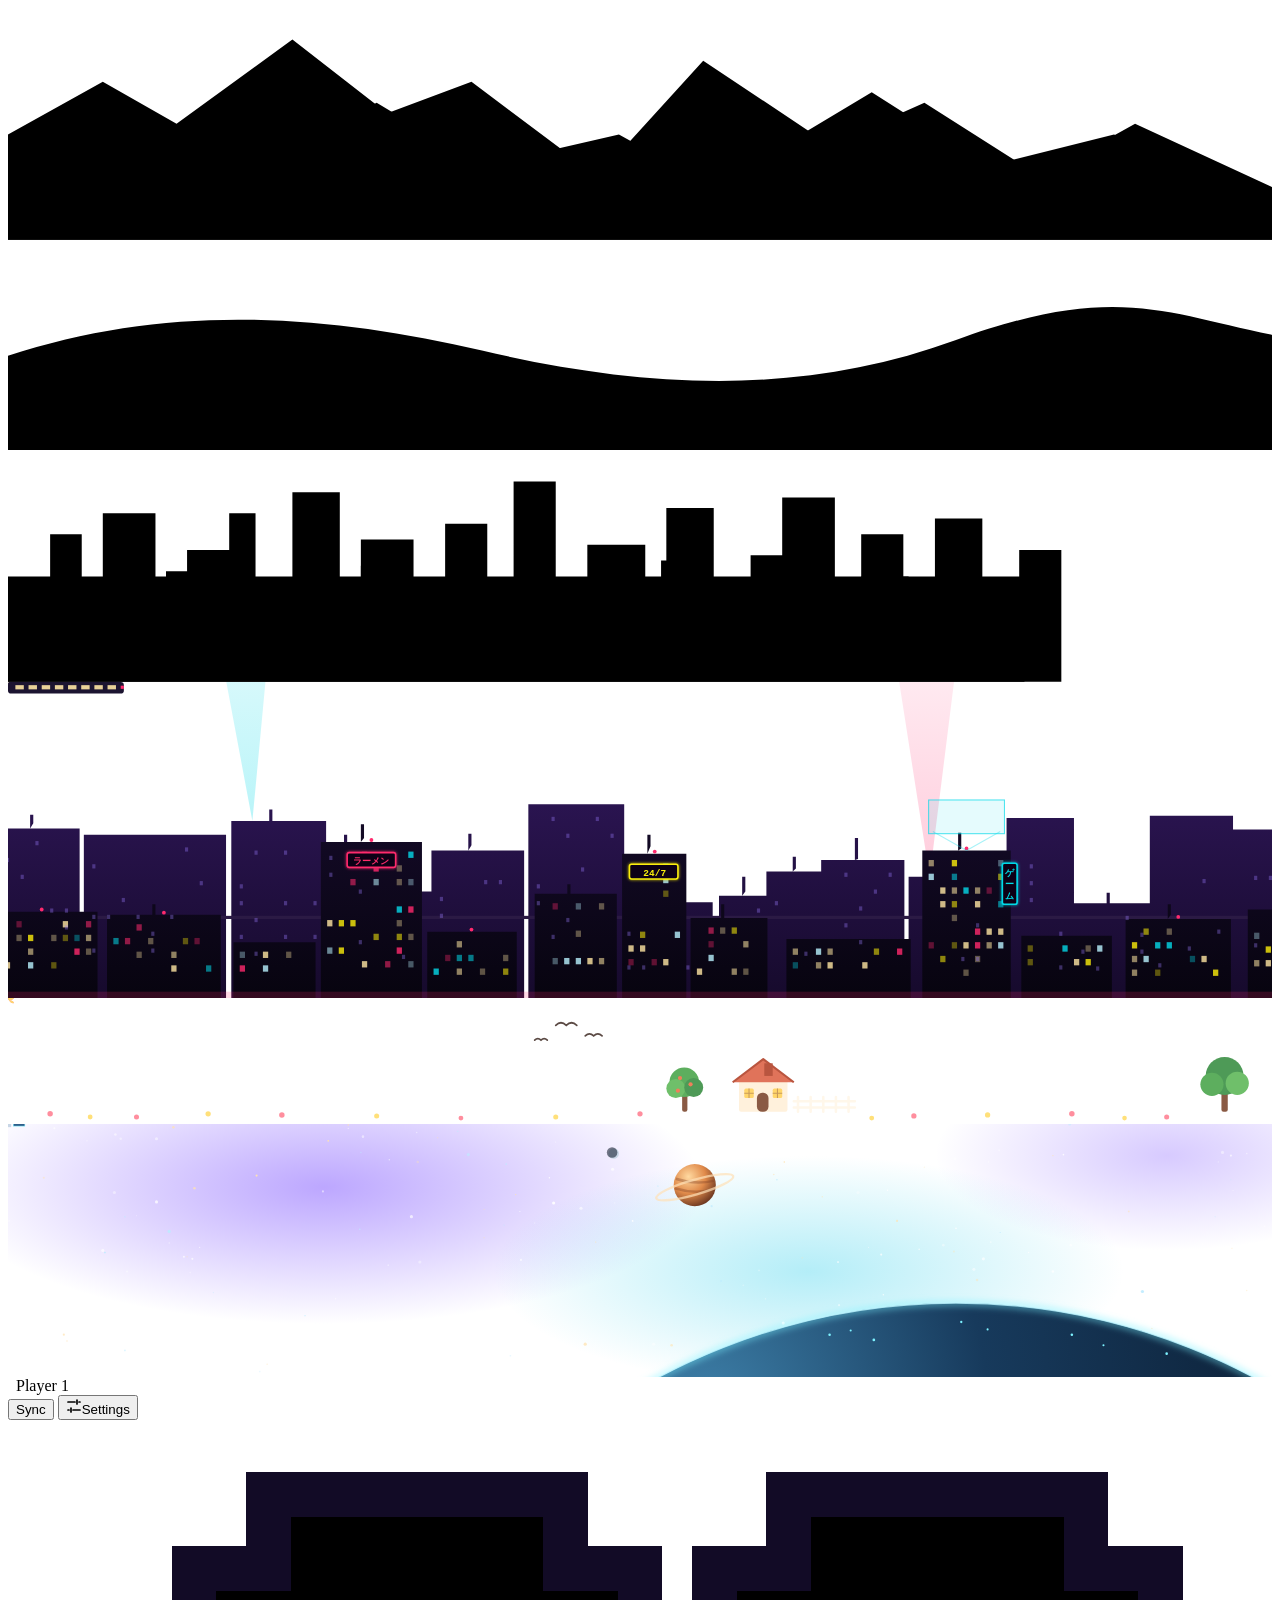
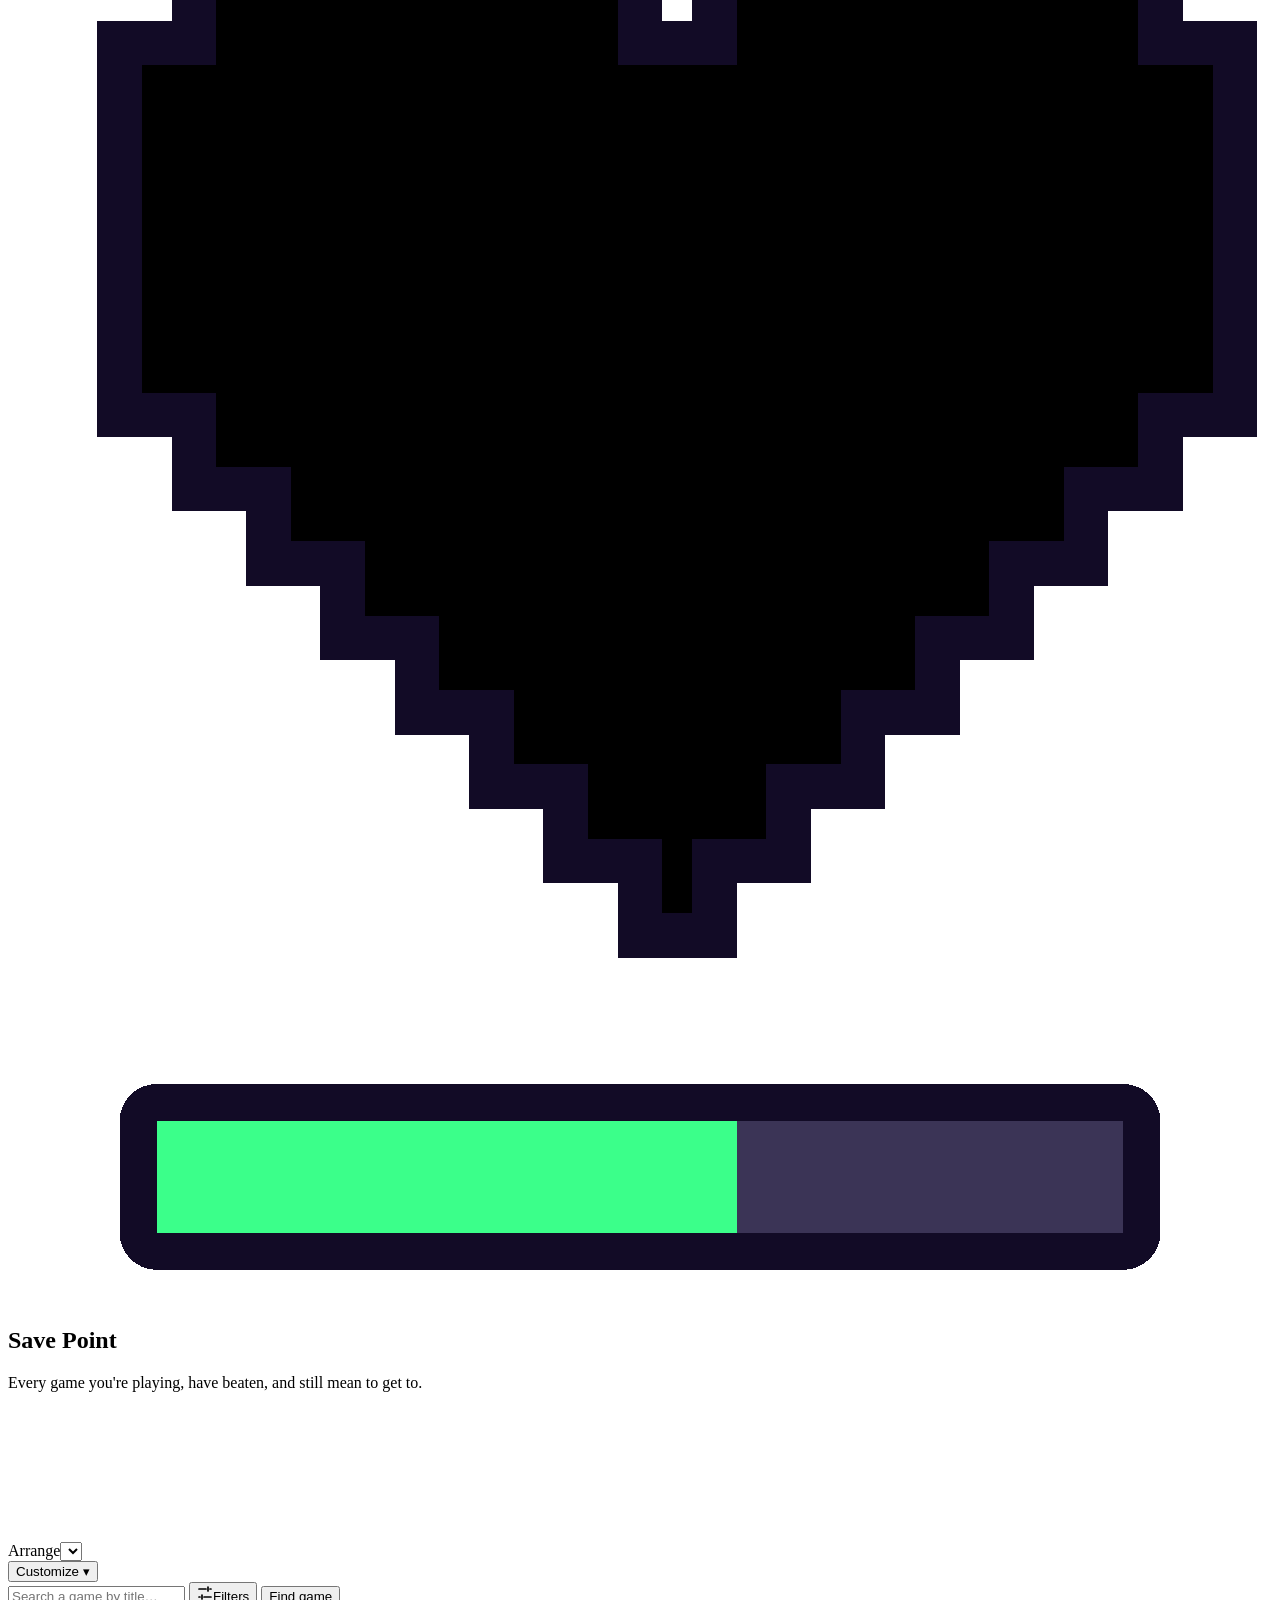
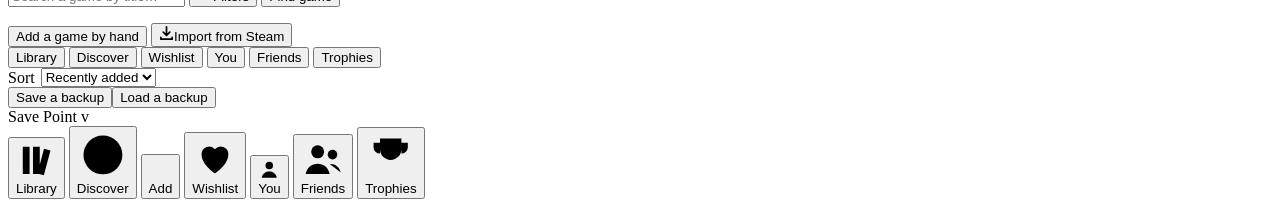
<file: src/page/body.html>
</style>
</head>
<body>
<div class="wrap">
  <section class="hero" aria-label="Player">
    <div class="sky" aria-hidden="true"><div class="floor"><div class="grid"></div></div><i class="horizon"></i>
      <div class="aurora"><i></i><i></i><i></i></div>
      <svg class="peaks" viewBox="0 0 1200 220" preserveAspectRatio="none"><path class="far" d="M0 220V120l90-50 70 40 110-80 90 70 80-30 120 90 100-110 120 80 90-40 110 70 90-50 130 60V220z"/><path class="near" d="M0 220V170l120-40 90 30 140-70 100 60 130-30 90 50 150-90 110 70 120-30 150 60V220z"/></svg>
      <div class="mist"><i></i><i></i></div>
      <div class="sun"></div>
      <div class="clouds"><i></i><i></i><i></i></div>
      <svg class="hills" viewBox="0 0 1200 200" preserveAspectRatio="none"><path class="h1" d="M0 200V110C150 60 300 70 450 105S750 150 900 95 1100 70 1200 90V200z"/><path class="h2" d="M0 200V150C200 110 350 120 520 150S850 185 1000 140 1150 125 1200 135V200z"/></svg>
      <svg class="city" viewBox="0 0 1200 220" preserveAspectRatio="none"><path class="c1" d="M0 220V120h40V80h30v40h20V60h50v60h30V95h40v-35h25v60h35V40h45v80h20V85h50v35h30V70h40v50h25V30h40v90h30V90h55v30h20V55h45v65h35V100h30V45h50v75h25V80h40v40h30V65h45v55h35V95h40v125z"/><path class="c2" d="M0 220V160h60v-30h40v30h50v-45h45v45h40v-25h55v25h45v-50h40v50h60v-35h50v35h45v-20h50v20h40v-55h45v55h55v-30h40v30h50v-40h45v40h60v-25h50v85z"/></svg>
      <div class="cityglow"></div>
      <svg class="cyberlife" viewBox="0 0 1200 300" preserveAspectRatio="xMidYMax slice" aria-hidden="true" font-family="monospace">
        <defs><linearGradient id="cyBeam" x1="0" y1="1" x2="0" y2="0"><stop offset="0" stop-color="#05D9E8" stop-opacity=".28"/><stop offset="1" stop-color="#05D9E8" stop-opacity="0"/></linearGradient>
          <linearGradient id="cyBeam2" x1="0" y1="1" x2="0" y2="0"><stop offset="0" stop-color="#FF2A6D" stop-opacity=".24"/><stop offset="1" stop-color="#FF2A6D" stop-opacity="0"/></linearGradient>
          <linearGradient id="cyFar" x1="0" y1="0" x2="0" y2="1"><stop offset="0" stop-color="#2A1450"/><stop offset="1" stop-color="#160A2C"/></linearGradient>
          <linearGradient id="cyNear" x1="0" y1="0" x2="0" y2="1"><stop offset="0" stop-color="#130A26"/><stop offset="1" stop-color="#07040F"/></linearGradient>
          <filter id="cyGlow" x="-50%" y="-50%" width="200%" height="200%"><feGaussianBlur stdDeviation="1.6" result="b"/><feMerge><feMergeNode in="b"/><feMergeNode in="SourceGraphic"/></feMerge></filter>
          <clipPath id="cyHc"><rect x="876" y="114" width="68" height="28"/></clipPath></defs>
        <g class="cybeams"><path class="cyb1" d="M232 132 l-60 -320 h90z" fill="url(#cyBeam)"/><path class="cyb2" d="M875 185 l-50 -320 h90z" fill="url(#cyBeam2)"/></g>
        <g class="cycars"><g class="cycar c1"><rect width="14" height="3" rx="1.5" fill="#2A1F48"/><circle cx="14" cy="1.5" r="1.8" fill="#FFF7C2"/><circle cx="0" cy="1.5" r="1.3" fill="#FF2A6D"/></g><g class="cycar c2"><rect width="10" height="2.5" rx="1.2" fill="#2A1F48"/><circle cx="0" cy="1.2" r="1.4" fill="#FFF7C2"/><circle cx="10" cy="1.2" r="1" fill="#FF2A6D"/></g><g class="cycar c3"><rect width="12" height="3" rx="1.5" fill="#2A1F48"/><circle cx="12" cy="1.5" r="1.5" fill="#05D9E8"/></g></g>
        <path d="M-10 300V139h78V300zM21 139v-13h3v8zM72 300V145h78V300zM146 300V145h61V300zM212 300V132h90V300zM248 132v-11h3v19zM297 300V153h56V300zM319 153v-8h3v15zM352 300V199h59V300zM402 300V160h88V300zM437 160v-16h3v11zM494 300V116h91V300zM580 300V209h89V300zM616 209v-19h3v20zM675 300V203h54V300zM697 203v-18h3v14zM720 300V180h62V300zM745 180v-14h3v11zM772 300V169h79V300zM804 169v-21h3v20zM855 300V185h87V300zM948 300V129h64V300zM1011 300V210h81V300zM1043 210v-10h3v14zM1084 300V127h79V300zM1161 300V140h76V300z" fill="url(#cyFar)"/>
        <g class="cytrain"><rect x="0" y="222" width="1200" height="3" fill="#2B1A44"/><g class="cytr"><rect width="110" height="11" rx="3" fill="#1C1430"/><rect x="7.0" y="3" width="8" height="4" fill="#FFE7A3" opacity=".9"/><rect x="19.5" y="3" width="8" height="4" fill="#FFE7A3" opacity=".9"/><rect x="32.0" y="3" width="8" height="4" fill="#FFE7A3" opacity=".9"/><rect x="44.5" y="3" width="8" height="4" fill="#FFE7A3" opacity=".9"/><rect x="57.0" y="3" width="8" height="4" fill="#FFE7A3" opacity=".9"/><rect x="69.5" y="3" width="8" height="4" fill="#FFE7A3" opacity=".9"/><rect x="82.0" y="3" width="8" height="4" fill="#FFE7A3" opacity=".9"/><rect x="94.5" y="3" width="8" height="4" fill="#FFE7A3" opacity=".9"/><rect x="107" y="3.5" width="3" height="3" fill="#FF2A6D"/></g></g>
        <path d="M-20 300V218h105V300zM94 300V221h108V300zM137 221v-10h3v11zM214 300V247h78V300zM297 300V152h96V300zM335 152v-17h3v13zM398 300V237h85V300zM500 300V201h78V300zM531 201v-9h3v9zM583 300V163h61V300zM607 163v-18h3v11zM648 300V224h73V300zM677 224v-13h3v13zM739 300V244h118V300zM868 300V160h84V300zM902 160v-17h3v15zM962 300V241h86V300zM1061 300V225h100V300zM1101 225v-14h3v10zM1177 300V216h103V300z" fill="url(#cyNear)"/>
        <g class="cywin"><rect x="-14" y="227" width="5" height="6" fill="#FFE7A3" opacity="0.35"/><rect x="8" y="227" width="5" height="6" fill="#FF2A6D" opacity="0.35"/><rect x="52" y="227" width="5" height="6" fill="#FFE7A3" opacity="0.8" class="cw f1"/><rect x="74" y="227" width="5" height="6" fill="#FF2A6D" opacity="0.55"/><rect x="8" y="240" width="5" height="6" fill="#FFE7A3" opacity="0.35"/><rect x="19" y="240" width="5" height="6" fill="#FCEE0A" opacity="0.8"/><rect x="41" y="240" width="5" height="6" fill="#FFE7A3" opacity="0.35"/><rect x="52" y="240" width="5" height="6" fill="#FCEE0A" opacity="0.35" class="cw f1"/><rect x="63" y="240" width="5" height="6" fill="#05D9E8" opacity="0.35"/><rect x="74" y="240" width="5" height="6" fill="#FFE7A3" opacity="0.55"/><rect x="19" y="253" width="5" height="6" fill="#FFE7A3" opacity="0.55"/><rect x="63" y="253" width="5" height="6" fill="#FF2A6D" opacity="0.8" class="cw f1"/><rect x="74" y="253" width="5" height="6" fill="#FFE7A3" opacity="0.35"/><rect x="-3" y="266" width="5" height="6" fill="#FFE7A3" opacity="0.8"/><rect x="19" y="266" width="5" height="6" fill="#B9F3FF" opacity="0.8"/><rect x="41" y="266" width="5" height="6" fill="#FCEE0A" opacity="0.35"/><rect x="122" y="230" width="5" height="6" fill="#FF2A6D" opacity="0.55" class="cw f3"/><rect x="100" y="243" width="5" height="6" fill="#05D9E8" opacity="0.55" class="cw f1"/><rect x="111" y="243" width="5" height="6" fill="#FF2A6D" opacity="0.55" class="cw f4"/><rect x="133" y="243" width="5" height="6" fill="#FFE7A3" opacity="0.35"/><rect x="166" y="243" width="5" height="6" fill="#FCEE0A" opacity="0.35"/><rect x="177" y="243" width="5" height="6" fill="#FF2A6D" opacity="0.35" class="cw f4"/><rect x="122" y="256" width="5" height="6" fill="#FFE7A3" opacity="0.35" class="cw f3"/><rect x="155" y="256" width="5" height="6" fill="#FFE7A3" opacity="0.55" class="cw f4"/><rect x="155" y="269" width="5" height="6" fill="#FFE7A3" opacity="0.8" class="cw f1"/><rect x="188" y="269" width="5" height="6" fill="#05D9E8" opacity="0.55" class="cw f2"/><rect x="220" y="256" width="5" height="6" fill="#B9F3FF" opacity="0.35" class="cw f2"/><rect x="242" y="256" width="5" height="6" fill="#FFE7A3" opacity="0.8"/><rect x="264" y="256" width="5" height="6" fill="#FFE7A3" opacity="0.35"/><rect x="220" y="269" width="5" height="6" fill="#FF2A6D" opacity="0.8" class="cw f4"/><rect x="242" y="269" width="5" height="6" fill="#B9F3FF" opacity="0.8"/><rect x="336" y="161" width="5" height="6" fill="#FF2A6D" opacity="0.55"/><rect x="380" y="161" width="5" height="6" fill="#05D9E8" opacity="0.8"/><rect x="347" y="174" width="5" height="6" fill="#FF2A6D" opacity="0.8"/><rect x="369" y="174" width="5" height="6" fill="#FFE7A3" opacity="0.35"/><rect x="325" y="187" width="5" height="6" fill="#FF2A6D" opacity="0.55"/><rect x="347" y="187" width="5" height="6" fill="#B9F3FF" opacity="0.55"/><rect x="369" y="187" width="5" height="6" fill="#FFE7A3" opacity="0.35"/><rect x="380" y="187" width="5" height="6" fill="#B9F3FF" opacity="0.35"/><rect x="369" y="213" width="5" height="6" fill="#05D9E8" opacity="0.8"/><rect x="380" y="213" width="5" height="6" fill="#FF2A6D" opacity="0.8"/><rect x="303" y="226" width="5" height="6" fill="#FFE7A3" opacity="0.8"/><rect x="314" y="226" width="5" height="6" fill="#FCEE0A" opacity="0.8" class="cw f1"/><rect x="325" y="226" width="5" height="6" fill="#FCEE0A" opacity="0.8" class="cw f1"/><rect x="369" y="226" width="5" height="6" fill="#FFE7A3" opacity="0.35"/><rect x="347" y="239" width="5" height="6" fill="#FCEE0A" opacity="0.55" class="cw f4"/><rect x="369" y="239" width="5" height="6" fill="#FCEE0A" opacity="0.55"/><rect x="380" y="239" width="5" height="6" fill="#FFE7A3" opacity="0.35" class="cw f2"/><rect x="303" y="252" width="5" height="6" fill="#B9F3FF" opacity="0.55"/><rect x="314" y="252" width="5" height="6" fill="#FCEE0A" opacity="0.8" class="cw f1"/><rect x="369" y="252" width="5" height="6" fill="#FF2A6D" opacity="0.8"/><rect x="336" y="265" width="5" height="6" fill="#FFE7A3" opacity="0.8"/><rect x="358" y="265" width="5" height="6" fill="#FF2A6D" opacity="0.55"/><rect x="380" y="265" width="5" height="6" fill="#B9F3FF" opacity="0.35"/><rect x="426" y="246" width="5" height="6" fill="#FFE7A3" opacity="0.55" class="cw f1"/><rect x="415" y="259" width="5" height="6" fill="#FF2A6D" opacity="0.35"/><rect x="426" y="259" width="5" height="6" fill="#05D9E8" opacity="0.55"/><rect x="437" y="259" width="5" height="6" fill="#05D9E8" opacity="0.55"/><rect x="470" y="259" width="5" height="6" fill="#FFE7A3" opacity="0.35"/><rect x="404" y="272" width="5" height="6" fill="#05D9E8" opacity="0.8"/><rect x="426" y="272" width="5" height="6" fill="#FFE7A3" opacity="0.55" class="cw f2"/><rect x="448" y="272" width="5" height="6" fill="#FFE7A3" opacity="0.35" class="cw f4"/><rect x="470" y="272" width="5" height="6" fill="#FCEE0A" opacity="0.55"/><rect x="517" y="210" width="5" height="6" fill="#FF2A6D" opacity="0.35" class="cw f2"/><rect x="539" y="210" width="5" height="6" fill="#B9F3FF" opacity="0.35"/><rect x="561" y="210" width="5" height="6" fill="#FFE7A3" opacity="0.35"/><rect x="539" y="236" width="5" height="6" fill="#FFE7A3" opacity="0.35"/><rect x="517" y="262" width="5" height="6" fill="#B9F3FF" opacity="0.35"/><rect x="528" y="262" width="5" height="6" fill="#B9F3FF" opacity="0.8"/><rect x="539" y="262" width="5" height="6" fill="#B9F3FF" opacity="0.8"/><rect x="550" y="262" width="5" height="6" fill="#FFE7A3" opacity="0.8"/><rect x="561" y="262" width="5" height="6" fill="#FFE7A3" opacity="0.55"/><rect x="622" y="172" width="5" height="6" fill="#05D9E8" opacity="0.55" class="cw f2"/><rect x="622" y="185" width="5" height="6" fill="#B9F3FF" opacity="0.8" class="cw f3"/><rect x="622" y="198" width="5" height="6" fill="#FCEE0A" opacity="0.35"/><rect x="600" y="237" width="5" height="6" fill="#FCEE0A" opacity="0.55"/><rect x="633" y="237" width="5" height="6" fill="#B9F3FF" opacity="0.8"/><rect x="589" y="250" width="5" height="6" fill="#FFE7A3" opacity="0.8"/><rect x="600" y="250" width="5" height="6" fill="#FFE7A3" opacity="0.8"/><rect x="589" y="263" width="5" height="6" fill="#FF2A6D" opacity="0.35"/><rect x="611" y="263" width="5" height="6" fill="#FF2A6D" opacity="0.35"/><rect x="622" y="263" width="5" height="6" fill="#FFE7A3" opacity="0.8"/><rect x="665" y="233" width="5" height="6" fill="#FF2A6D" opacity="0.55" class="cw f4"/><rect x="676" y="233" width="5" height="6" fill="#FFE7A3" opacity="0.35"/><rect x="687" y="233" width="5" height="6" fill="#FCEE0A" opacity="0.55" class="cw f4"/><rect x="665" y="246" width="5" height="6" fill="#FF2A6D" opacity="0.35"/><rect x="698" y="246" width="5" height="6" fill="#FFE7A3" opacity="0.55"/><rect x="665" y="259" width="5" height="6" fill="#B9F3FF" opacity="0.8"/><rect x="654" y="272" width="5" height="6" fill="#FFE7A3" opacity="0.8"/><rect x="687" y="272" width="5" height="6" fill="#FFE7A3" opacity="0.55" class="cw f3"/><rect x="698" y="272" width="5" height="6" fill="#FFE7A3" opacity="0.35" class="cw f3"/><rect x="745" y="253" width="5" height="6" fill="#FFE7A3" opacity="0.55"/><rect x="767" y="253" width="5" height="6" fill="#B9F3FF" opacity="0.8"/><rect x="778" y="253" width="5" height="6" fill="#FFE7A3" opacity="0.55"/><rect x="822" y="253" width="5" height="6" fill="#FCEE0A" opacity="0.55"/><rect x="844" y="253" width="5" height="6" fill="#FF2A6D" opacity="0.8"/><rect x="745" y="266" width="5" height="6" fill="#05D9E8" opacity="0.35"/><rect x="767" y="266" width="5" height="6" fill="#FFE7A3" opacity="0.55"/><rect x="778" y="266" width="5" height="6" fill="#FFE7A3" opacity="0.8"/><rect x="811" y="266" width="5" height="6" fill="#FFE7A3" opacity="0.8" class="cw f2"/><rect x="874" y="169" width="5" height="6" fill="#FFE7A3" opacity="0.55" class="cw f3"/><rect x="896" y="169" width="5" height="6" fill="#FCEE0A" opacity="0.8"/><rect x="940" y="169" width="5" height="6" fill="#B9F3FF" opacity="0.35" class="cw f2"/><rect x="874" y="182" width="5" height="6" fill="#B9F3FF" opacity="0.8" class="cw f4"/><rect x="896" y="182" width="5" height="6" fill="#05D9E8" opacity="0.55"/><rect x="940" y="182" width="5" height="6" fill="#FCEE0A" opacity="0.55"/><rect x="885" y="195" width="5" height="6" fill="#FFE7A3" opacity="0.8"/><rect x="896" y="195" width="5" height="6" fill="#FFE7A3" opacity="0.55"/><rect x="907" y="195" width="5" height="6" fill="#05D9E8" opacity="0.8"/><rect x="918" y="195" width="5" height="6" fill="#FFE7A3" opacity="0.55" class="cw f1"/><rect x="929" y="195" width="5" height="6" fill="#FF2A6D" opacity="0.35"/><rect x="885" y="208" width="5" height="6" fill="#FFE7A3" opacity="0.8"/><rect x="896" y="208" width="5" height="6" fill="#FCEE0A" opacity="0.55"/><rect x="918" y="208" width="5" height="6" fill="#FFE7A3" opacity="0.8"/><rect x="940" y="208" width="5" height="6" fill="#05D9E8" opacity="0.55"/><rect x="896" y="221" width="5" height="6" fill="#FFE7A3" opacity="0.35"/><rect x="918" y="234" width="5" height="6" fill="#FF2A6D" opacity="0.8" class="cw f4"/><rect x="929" y="234" width="5" height="6" fill="#FFE7A3" opacity="0.8"/><rect x="940" y="234" width="5" height="6" fill="#FFE7A3" opacity="0.8"/><rect x="874" y="247" width="5" height="6" fill="#FF2A6D" opacity="0.35" class="cw f2"/><rect x="896" y="247" width="5" height="6" fill="#FCEE0A" opacity="0.35"/><rect x="907" y="247" width="5" height="6" fill="#FFE7A3" opacity="0.8" class="cw f2"/><rect x="918" y="247" width="5" height="6" fill="#FF2A6D" opacity="0.8"/><rect x="929" y="247" width="5" height="6" fill="#FFE7A3" opacity="0.55"/><rect x="940" y="247" width="5" height="6" fill="#B9F3FF" opacity="0.8"/><rect x="885" y="260" width="5" height="6" fill="#FCEE0A" opacity="0.55"/><rect x="918" y="260" width="5" height="6" fill="#FFE7A3" opacity="0.35"/><rect x="907" y="273" width="5" height="6" fill="#FFE7A3" opacity="0.35"/><rect x="968" y="250" width="5" height="6" fill="#FCEE0A" opacity="0.35"/><rect x="1001" y="250" width="5" height="6" fill="#05D9E8" opacity="0.8" class="cw f3"/><rect x="1023" y="250" width="5" height="6" fill="#FFE7A3" opacity="0.35" class="cw f2"/><rect x="1034" y="250" width="5" height="6" fill="#B9F3FF" opacity="0.8"/><rect x="968" y="263" width="5" height="6" fill="#FCEE0A" opacity="0.35"/><rect x="1012" y="263" width="5" height="6" fill="#FFE7A3" opacity="0.8"/><rect x="1023" y="263" width="5" height="6" fill="#FCEE0A" opacity="0.8" class="cw f4"/><rect x="1078" y="234" width="5" height="6" fill="#FCEE0A" opacity="0.55" class="cw f3"/><rect x="1100" y="234" width="5" height="6" fill="#FFE7A3" opacity="0.35"/><rect x="1067" y="247" width="5" height="6" fill="#FCEE0A" opacity="0.8" class="cw f4"/><rect x="1089" y="247" width="5" height="6" fill="#05D9E8" opacity="0.8" class="cw f1"/><rect x="1100" y="247" width="5" height="6" fill="#05D9E8" opacity="0.8" class="cw f4"/><rect x="1067" y="260" width="5" height="6" fill="#FFE7A3" opacity="0.55" class="cw f1"/><rect x="1078" y="260" width="5" height="6" fill="#B9F3FF" opacity="0.8"/><rect x="1122" y="260" width="5" height="6" fill="#05D9E8" opacity="0.35" class="cw f2"/><rect x="1133" y="260" width="5" height="6" fill="#FFE7A3" opacity="0.8"/><rect x="1067" y="273" width="5" height="6" fill="#FFE7A3" opacity="0.55" class="cw f1"/><rect x="1089" y="273" width="5" height="6" fill="#FCEE0A" opacity="0.35"/><rect x="1144" y="273" width="5" height="6" fill="#FCEE0A" opacity="0.8"/><rect x="1238" y="225" width="5" height="6" fill="#B9F3FF" opacity="0.8" class="cw f3"/><rect x="1183" y="238" width="5" height="6" fill="#B9F3FF" opacity="0.35"/><rect x="1205" y="238" width="5" height="6" fill="#05D9E8" opacity="0.8"/><rect x="1216" y="238" width="5" height="6" fill="#05D9E8" opacity="0.35"/><rect x="1238" y="238" width="5" height="6" fill="#05D9E8" opacity="0.8"/><rect x="1260" y="238" width="5" height="6" fill="#FFE7A3" opacity="0.35"/><rect x="1194" y="251" width="5" height="6" fill="#FCEE0A" opacity="0.8"/><rect x="1205" y="251" width="5" height="6" fill="#FFE7A3" opacity="0.55"/><rect x="1216" y="251" width="5" height="6" fill="#FFE7A3" opacity="0.8"/><rect x="1227" y="251" width="5" height="6" fill="#05D9E8" opacity="0.8"/><rect x="1238" y="251" width="5" height="6" fill="#B9F3FF" opacity="0.8" class="cw f3"/><rect x="1249" y="251" width="5" height="6" fill="#FFE7A3" opacity="0.35" class="cw f3"/><rect x="1183" y="264" width="5" height="6" fill="#FFE7A3" opacity="0.55" class="cw f1"/><rect x="1194" y="264" width="5" height="6" fill="#FFE7A3" opacity="0.8"/><rect x="1205" y="264" width="5" height="6" fill="#FF2A6D" opacity="0.55"/><rect x="1249" y="264" width="5" height="6" fill="#FCEE0A" opacity="0.35"/><rect x="26" y="151" width="3" height="4" fill="#9B7BFF" opacity=".35"/><rect x="-2" y="167" width="3" height="4" fill="#9B7BFF" opacity=".35"/><rect x="12" y="183" width="3" height="4" fill="#9B7BFF" opacity=".35"/><rect x="40" y="215" width="3" height="4" fill="#9B7BFF" opacity=".35"/><rect x="54" y="215" width="3" height="4" fill="#9B7BFF" opacity=".35"/><rect x="54" y="231" width="3" height="4" fill="#9B7BFF" opacity=".35"/><rect x="80" y="173" width="3" height="4" fill="#9B7BFF" opacity=".35"/><rect x="108" y="205" width="3" height="4" fill="#9B7BFF" opacity=".35"/><rect x="80" y="221" width="3" height="4" fill="#9B7BFF" opacity=".35"/><rect x="94" y="221" width="3" height="4" fill="#9B7BFF" opacity=".35"/><rect x="122" y="221" width="3" height="4" fill="#9B7BFF" opacity=".35"/><rect x="136" y="237" width="3" height="4" fill="#9B7BFF" opacity=".35"/><rect x="80" y="253" width="3" height="4" fill="#9B7BFF" opacity=".35"/><rect x="136" y="253" width="3" height="4" fill="#9B7BFF" opacity=".35"/><rect x="168" y="157" width="3" height="4" fill="#9B7BFF" opacity=".35"/><rect x="182" y="189" width="3" height="4" fill="#9B7BFF" opacity=".35"/><rect x="154" y="221" width="3" height="4" fill="#9B7BFF" opacity=".35"/><rect x="234" y="160" width="3" height="4" fill="#9B7BFF" opacity=".35"/><rect x="262" y="160" width="3" height="4" fill="#9B7BFF" opacity=".35"/><rect x="220" y="192" width="3" height="4" fill="#9B7BFF" opacity=".35"/><rect x="220" y="208" width="3" height="4" fill="#9B7BFF" opacity=".35"/><rect x="262" y="208" width="3" height="4" fill="#9B7BFF" opacity=".35"/><rect x="290" y="208" width="3" height="4" fill="#9B7BFF" opacity=".35"/><rect x="234" y="224" width="3" height="4" fill="#9B7BFF" opacity=".35"/><rect x="220" y="240" width="3" height="4" fill="#9B7BFF" opacity=".35"/><rect x="262" y="240" width="3" height="4" fill="#9B7BFF" opacity=".35"/><rect x="290" y="240" width="3" height="4" fill="#9B7BFF" opacity=".35"/><rect x="234" y="256" width="3" height="4" fill="#9B7BFF" opacity=".35"/><rect x="305" y="165" width="3" height="4" fill="#9B7BFF" opacity=".35"/><rect x="333" y="165" width="3" height="4" fill="#9B7BFF" opacity=".35"/><rect x="305" y="181" width="3" height="4" fill="#9B7BFF" opacity=".35"/><rect x="333" y="197" width="3" height="4" fill="#9B7BFF" opacity=".35"/><rect x="333" y="245" width="3" height="4" fill="#9B7BFF" opacity=".35"/><rect x="374" y="259" width="3" height="4" fill="#9B7BFF" opacity=".35"/><rect x="452" y="188" width="3" height="4" fill="#9B7BFF" opacity=".35"/><rect x="466" y="188" width="3" height="4" fill="#9B7BFF" opacity=".35"/><rect x="410" y="204" width="3" height="4" fill="#9B7BFF" opacity=".35"/><rect x="410" y="220" width="3" height="4" fill="#9B7BFF" opacity=".35"/><rect x="516" y="128" width="3" height="4" fill="#9B7BFF" opacity=".35"/><rect x="558" y="128" width="3" height="4" fill="#9B7BFF" opacity=".35"/><rect x="530" y="144" width="3" height="4" fill="#9B7BFF" opacity=".35"/><rect x="572" y="144" width="3" height="4" fill="#9B7BFF" opacity=".35"/><rect x="544" y="176" width="3" height="4" fill="#9B7BFF" opacity=".35"/><rect x="502" y="192" width="3" height="4" fill="#9B7BFF" opacity=".35"/><rect x="502" y="208" width="3" height="4" fill="#9B7BFF" opacity=".35"/><rect x="530" y="224" width="3" height="4" fill="#9B7BFF" opacity=".35"/><rect x="516" y="240" width="3" height="4" fill="#9B7BFF" opacity=".35"/><rect x="588" y="237" width="3" height="4" fill="#9B7BFF" opacity=".35"/><rect x="588" y="269" width="3" height="4" fill="#9B7BFF" opacity=".35"/><rect x="602" y="269" width="3" height="4" fill="#9B7BFF" opacity=".35"/><rect x="644" y="269" width="3" height="4" fill="#9B7BFF" opacity=".35"/><rect x="711" y="215" width="3" height="4" fill="#9B7BFF" opacity=".35"/><rect x="728" y="208" width="3" height="4" fill="#9B7BFF" opacity=".35"/><rect x="756" y="256" width="3" height="4" fill="#9B7BFF" opacity=".35"/><rect x="794" y="181" width="3" height="4" fill="#9B7BFF" opacity=".35"/><rect x="836" y="181" width="3" height="4" fill="#9B7BFF" opacity=".35"/><rect x="822" y="197" width="3" height="4" fill="#9B7BFF" opacity=".35"/><rect x="808" y="213" width="3" height="4" fill="#9B7BFF" opacity=".35"/><rect x="794" y="229" width="3" height="4" fill="#9B7BFF" opacity=".35"/><rect x="808" y="245" width="3" height="4" fill="#9B7BFF" opacity=".35"/><rect x="919" y="229" width="3" height="4" fill="#9B7BFF" opacity=".35"/><rect x="905" y="261" width="3" height="4" fill="#9B7BFF" opacity=".35"/><rect x="919" y="261" width="3" height="4" fill="#9B7BFF" opacity=".35"/><rect x="970" y="173" width="3" height="4" fill="#9B7BFF" opacity=".35"/><rect x="956" y="189" width="3" height="4" fill="#9B7BFF" opacity=".35"/><rect x="970" y="189" width="3" height="4" fill="#9B7BFF" opacity=".35"/><rect x="956" y="205" width="3" height="4" fill="#9B7BFF" opacity=".35"/><rect x="970" y="205" width="3" height="4" fill="#9B7BFF" opacity=".35"/><rect x="998" y="237" width="3" height="4" fill="#9B7BFF" opacity=".35"/><rect x="998" y="269" width="3" height="4" fill="#9B7BFF" opacity=".35"/><rect x="1061" y="222" width="3" height="4" fill="#9B7BFF" opacity=".35"/><rect x="1075" y="238" width="3" height="4" fill="#9B7BFF" opacity=".35"/><rect x="1019" y="254" width="3" height="4" fill="#9B7BFF" opacity=".35"/><rect x="1075" y="254" width="3" height="4" fill="#9B7BFF" opacity=".35"/><rect x="1033" y="270" width="3" height="4" fill="#9B7BFF" opacity=".35"/><rect x="1134" y="187" width="3" height="4" fill="#9B7BFF" opacity=".35"/><rect x="1148" y="235" width="3" height="4" fill="#9B7BFF" opacity=".35"/><rect x="1120" y="251" width="3" height="4" fill="#9B7BFF" opacity=".35"/><rect x="1092" y="267" width="3" height="4" fill="#9B7BFF" opacity=".35"/><rect x="1183" y="184" width="3" height="4" fill="#9B7BFF" opacity=".35"/><rect x="1197" y="184" width="3" height="4" fill="#9B7BFF" opacity=".35"/><rect x="1211" y="216" width="3" height="4" fill="#9B7BFF" opacity=".35"/><rect x="1225" y="216" width="3" height="4" fill="#9B7BFF" opacity=".35"/><rect x="1183" y="248" width="3" height="4" fill="#9B7BFF" opacity=".35"/></g>
        <g><circle class="cyred" cx="32" cy="216" r="1.8" fill="#FF2A6D"/><circle class="cyred" cx="148" cy="219" r="1.8" fill="#FF2A6D"/><circle class="cyred" cx="345" cy="150" r="1.8" fill="#FF2A6D"/><circle class="cyred" cx="440" cy="235" r="1.8" fill="#FF2A6D"/><circle class="cyred" cx="614" cy="161" r="1.8" fill="#FF2A6D"/><circle class="cyred" cx="910" cy="158" r="1.8" fill="#FF2A6D"/><circle class="cyred" cx="1111" cy="223" r="1.8" fill="#FF2A6D"/><circle class="cyred" cx="1228" cy="214" r="1.8" fill="#FF2A6D"/></g>
        <g filter="url(#cyGlow)"><g class="cysign"><rect x="322" y="162" width="46" height="14" rx="2" fill="#0A0614" stroke="#FF2A6D" stroke-width="1.5"/><text x="345" y="173" font-size="9" font-weight="900" fill="#FF2A6D" text-anchor="middle">ラーメン</text></g><g class="cysign"><rect x="944" y="172" width="14" height="39" rx="2" fill="#0A0614" stroke="#05D9E8" stroke-width="1.5"/><text x="951" y="184" font-size="9" font-weight="900" fill="#05D9E8" text-anchor="middle">ゲ</text><text x="951" y="195" font-size="9" font-weight="900" fill="#05D9E8" text-anchor="middle">ー</text><text x="951" y="206" font-size="9" font-weight="900" fill="#05D9E8" text-anchor="middle">ム</text></g><g class="cysign"><rect x="590" y="173" width="46" height="14" rx="2" fill="#0A0614" stroke="#FCEE0A" stroke-width="1.5"/><text x="614" y="184" font-size="9" font-weight="900" fill="#FCEE0A" text-anchor="middle">24/7</text></g></g>
        <g class="cyholo"><path d="M910.0 160 L878 142 M910.0 160 L942 142" stroke="#05D9E8" stroke-opacity=".35"/><rect x="874" y="112" width="72" height="32" fill="#05D9E8" opacity=".1"/><rect x="874" y="112" width="72" height="32" fill="none" stroke="#05D9E8" stroke-opacity=".7"/><g clip-path="url(#cyHc)"><text class="cyticker" x="952" y="133" font-size="11" font-weight="900" fill="#05D9E8">SAVE POINT ◆ PRESS START ◆ NEW GAME+ ◆ CONTINUE? ◆</text></g></g>
        <rect x="0" y="294" width="1200" height="6" fill="#FF2A6D" opacity=".18"/>
      </svg>
      <div class="cyrain2" aria-hidden="true"></div>
      <svg class="cozyland" viewBox="0 0 1200 120" preserveAspectRatio="xMidYMax slice" aria-hidden="true">
        <g class="cz-birds" fill="none" stroke="#5B4A44" stroke-width="1.6" stroke-linecap="round"><path class="czb b1" d="M520 26q5-5 10 0q5-5 10 0"/><path class="czb b2" d="M548 36q4-4 8 0q4-4 8 0"/><path class="czb b3" d="M500 40q3-3 6 0q3-3 6 0"/></g>
        <g class="cz-smoke" fill="#fff"><circle class="czs s1" cx="722" cy="62" r="4"/><circle class="czs s2" cx="722" cy="62" r="5"/><circle class="czs s3" cx="722" cy="62" r="3.5"/></g>
        <g class="cz-house"><rect x="694" y="78" width="46" height="30" rx="2" fill="#FFF1DC"/><path d="M688 80l29-22 29 22z" fill="#E0735A"/><path d="M688 80l29-22 29 22" fill="none" stroke="#B9553F" stroke-width="2" stroke-linejoin="round"/><rect x="718" y="62" width="8" height="12" fill="#B9553F"/><rect x="711" y="90" width="11" height="18" rx="5" fill="#8A5A44"/><rect x="699" y="86" width="9" height="9" rx="1.5" fill="#FFD66B" class="cz-win"/><rect x="726" y="86" width="9" height="9" rx="1.5" fill="#FFD66B" class="cz-win"/><path d="M703.5 86v9M699 90.5h9M730.5 86v9M726 90.5h9" stroke="#C99A5B" stroke-width="1"/></g>
        <g class="cz-fence" stroke="#FFF7EA" stroke-width="2.4" stroke-linecap="round"><path d="M746 98h58M746 104h58"/><path d="M750 108v-14M762 108v-14M774 108v-14M786 108v-14M798 108v-14"/></g>
        <g class="cz-tree"><rect x="640" y="88" width="5" height="20" rx="2" fill="#8A5A44"/><circle cx="642" cy="80" r="14" fill="#5DAE5E"/><circle cx="634" cy="86" r="9" fill="#6FBF6A"/><circle cx="651" cy="85" r="9" fill="#4E9A57"/><circle cx="638" cy="76" r="2" fill="#F07F5B"/><circle cx="648" cy="82" r="2" fill="#F07F5B"/><circle cx="636" cy="88" r="2" fill="#F07F5B"/></g>
        <g class="cz-tree t2"><rect x="1152" y="84" width="6" height="24" rx="2" fill="#8A5A44"/><circle cx="1155" cy="74" r="18" fill="#4E9A57"/><circle cx="1143" cy="82" r="11" fill="#5DAE5E"/><circle cx="1167" cy="81" r="11" fill="#6FBF6A"/></g>
        <g class="cz-flowers"><g fill="#FF8E9E"><circle cx="40" cy="110" r="2.6"/><circle cx="122" cy="113" r="2.4"/><circle cx="260" cy="111" r="2.6"/><circle cx="430" cy="114" r="2.3"/><circle cx="600" cy="110" r="2.5"/><circle cx="860" cy="112" r="2.5"/><circle cx="1010" cy="110" r="2.6"/><circle cx="1100" cy="113" r="2.4"/></g><g fill="#FFE07A"><circle cx="78" cy="113" r="2.3"/><circle cx="190" cy="110" r="2.5"/><circle cx="350" cy="112" r="2.4"/><circle cx="520" cy="113" r="2.4"/><circle cx="820" cy="114" r="2.3"/><circle cx="930" cy="111" r="2.5"/><circle cx="1060" cy="114" r="2.2"/></g><g fill="#fff"><circle cx="160" cy="114" r="2"/><circle cx="310" cy="114" r="2"/><circle cx="470" cy="111" r="2.2"/><circle cx="900" cy="114" r="2"/><circle cx="1130" cy="111" r="2"/></g></g>
        <g class="cz-bfly"><g class="czf f1"><path d="M0 0c-6-6-9 2-1 2c-8 1-4 7 1-1M0 0c6-6 9 2 1 2c8 1 4 7-1-1" fill="#FF9AB0"/></g><g class="czf f2"><path d="M0 0c-6-6-9 2-1 2c-8 1-4 7 1-1M0 0c6-6 9 2 1 2c8 1 4 7-1-1" fill="#FFD66B"/></g></g>
      </svg>
      <svg class="scifi" viewBox="0 0 1200 240" preserveAspectRatio="xMidYMid slice" aria-hidden="true">
        <defs><radialGradient id="sfNeb1"><stop offset="0" stop-color="#6B3BFF" stop-opacity=".45"/><stop offset="1" stop-color="#6B3BFF" stop-opacity="0"/></radialGradient>
          <radialGradient id="sfNeb2"><stop offset="0" stop-color="#14C8E8" stop-opacity=".32"/><stop offset="1" stop-color="#14C8E8" stop-opacity="0"/></radialGradient>
          <radialGradient id="sfPlanet" cx=".3" cy=".08" r=".9"><stop offset="0" stop-color="#3D7FA8"/><stop offset=".25" stop-color="#173A5C"/><stop offset=".6" stop-color="#0A1A2E"/><stop offset="1" stop-color="#040A14"/></radialGradient>
          <radialGradient id="sfGiant" cx=".35" cy=".3" r=".8"><stop offset="0" stop-color="#FFD9A0"/><stop offset=".5" stop-color="#E08A4A"/><stop offset="1" stop-color="#5A2A1A"/></radialGradient>
          <linearGradient id="sfWarp" x1="0" x2="1"><stop offset="0" stop-color="#BDF4FF" stop-opacity="0"/><stop offset="1" stop-color="#fff"/></linearGradient>
          <linearGradient id="sfFlame" x1="1" x2="0"><stop offset="0" stop-color="#7DF2FF"/><stop offset="1" stop-color="#7DF2FF" stop-opacity="0"/></linearGradient>
          <filter id="sfBlur" x="-20%" y="-20%" width="140%" height="140%"><feGaussianBlur stdDeviation="3"/></filter></defs>
        <ellipse cx="300" cy="60" rx="360" ry="130" fill="url(#sfNeb1)"/><ellipse cx="760" cy="140" rx="300" ry="110" fill="url(#sfNeb2)"/><ellipse cx="1100" cy="30" rx="220" ry="90" fill="url(#sfNeb1)" opacity=".6"/>
        <g class="sfstars"><circle cx="389" cy="36" r="1.2" fill="#FFE3B0" opacity="0.33" class="sft t0"/><circle cx="113" cy="140" r="1" fill="#fff" opacity="0.44"/><circle cx="520" cy="17" r="0.5" fill="#fff" opacity="0.66"/><circle cx="992" cy="30" r="0.6" fill="#FFE3B0" opacity="0.71"/><circle cx="1137" cy="139" r="0.8" fill="#fff" opacity="0.33"/><circle cx="56" cy="206" r="0.7" fill="#FFE3B0" opacity="0.57"/><circle cx="141" cy="74" r="1.5" fill="#fff" opacity="0.74"/><circle cx="698" cy="153" r="0.7" fill="#fff" opacity="0.36" class="sft t3"/><circle cx="677" cy="149" r="0.8" fill="#BDEBFF" opacity="0.74"/><circle cx="933" cy="112" r="0.8" fill="#fff" opacity="0.54"/><circle cx="953" cy="168" r="0.6" fill="#fff" opacity="0.35"/><circle cx="630" cy="210" r="1.2" fill="#FFE3B0" opacity="0.59"/><circle cx="1176" cy="28" r="0.8" fill="#fff" opacity="0.41"/><circle cx="182" cy="117" r="0.5" fill="#fff" opacity="0.93"/><circle cx="917" cy="138" r="1.5" fill="#fff" opacity="0.50" class="sft t2"/><circle cx="713" cy="139" r="0.8" fill="#fff" opacity="0.34"/><circle cx="1134" cy="114" r="1.2" fill="#fff" opacity="0.34"/><circle cx="777" cy="238" r="1.5" fill="#BDEBFF" opacity="0.59"/><circle cx="1064" cy="83" r="0.8" fill="#FFE3B0" opacity="0.53"/><circle cx="141" cy="14" r="1.5" fill="#fff" opacity="0.49"/><circle cx="477" cy="220" r="0.8" fill="#BDEBFF" opacity="0.35"/><circle cx="482" cy="67" r="0.6" fill="#FFE3B0" opacity="0.83" class="sft t1"/><circle cx="334" cy="100" r="0.7" fill="#BDEBFF" opacity="0.74"/><circle cx="1149" cy="36" r="0.6" fill="#fff" opacity="0.40"/><circle cx="14" cy="199" r="0.6" fill="#fff" opacity="0.47"/><circle cx="175" cy="128" r="1" fill="#fff" opacity="0.67"/><circle cx="829" cy="124" r="1" fill="#fff" opacity="0.73"/><circle cx="548" cy="209" r="1.5" fill="#FFE3B0" opacity="0.74"/><circle cx="471" cy="96" r="0.5" fill="#BDEBFF" opacity="0.61" class="sft t0"/><circle cx="75" cy="16" r="0.6" fill="#fff" opacity="0.59"/><circle cx="408" cy="13" r="0.5" fill="#FFE3B0" opacity="0.67"/><circle cx="122" cy="87" r="0.5" fill="#fff" opacity="0.35"/><circle cx="737" cy="36" r="0.7" fill="#FFE3B0" opacity="0.92"/><circle cx="437" cy="29" r="1.5" fill="#BDEBFF" opacity="0.62"/><circle cx="576" cy="75" r="0.6" fill="#fff" opacity="0.37"/><circle cx="888" cy="115" r="1.2" fill="#fff" opacity="0.40" class="sft t3"/><circle cx="246" cy="228" r="0.7" fill="#FFE3B0" opacity="0.40"/><circle cx="1097" cy="182" r="0.7" fill="#fff" opacity="0.94"/><circle cx="835" cy="63" r="0.7" fill="#fff" opacity="0.89"/><circle cx="926" cy="128" r="1.5" fill="#fff" opacity="0.63"/><circle cx="736" cy="189" r="1.5" fill="#fff" opacity="0.85"/><circle cx="982" cy="178" r="0.6" fill="#BDEBFF" opacity="0.43"/><circle cx="427" cy="7" r="0.5" fill="#BDEBFF" opacity="0.81" class="sft t2"/><circle cx="311" cy="166" r="0.7" fill="#fff" opacity="0.59"/><circle cx="1146" cy="88" r="0.6" fill="#BDEBFF" opacity="0.37"/><circle cx="236" cy="49" r="1" fill="#FFE3B0" opacity="0.94"/><circle cx="1009" cy="115" r="1.2" fill="#fff" opacity="0.52"/><circle cx="1002" cy="29" r="0.8" fill="#fff" opacity="0.81"/><circle cx="574" cy="43" r="1.5" fill="#fff" opacity="0.71"/><circle cx="961" cy="233" r="0.8" fill="#fff" opacity="0.60" class="sft t1"/><circle cx="870" cy="41" r="0.6" fill="#FFE3B0" opacity="0.32"/><circle cx="1086" cy="194" r="0.6" fill="#FFE3B0" opacity="0.70"/><circle cx="1176" cy="158" r="0.7" fill="#FFE3B0" opacity="0.40"/><circle cx="157" cy="3" r="1.2" fill="#FFE3B0" opacity="0.72"/><circle cx="899" cy="33" r="1.5" fill="#fff" opacity="0.43"/><circle cx="34" cy="51" r="1" fill="#FFE3B0" opacity="0.46"/><circle cx="391" cy="131" r="1.5" fill="#fff" opacity="0.39" class="sft t0"/><circle cx="1077" cy="159" r="1.5" fill="#BDEBFF" opacity="0.89"/><circle cx="993" cy="211" r="0.6" fill="#FFE3B0" opacity="0.65"/><circle cx="613" cy="209" r="1.5" fill="#fff" opacity="0.42"/><circle cx="931" cy="36" r="0.6" fill="#fff" opacity="0.61"/><circle cx="668" cy="78" r="1" fill="#BDEBFF" opacity="0.64"/><circle cx="941" cy="25" r="1" fill="#fff" opacity="0.34"/><circle cx="332" cy="185" r="1" fill="#fff" opacity="0.59" class="sft t3"/><circle cx="912" cy="219" r="0.8" fill="#FFE3B0" opacity="0.51"/><circle cx="727" cy="48" r="0.7" fill="#FFE3B0" opacity="0.59"/><circle cx="969" cy="122" r="0.6" fill="#fff" opacity="0.75"/><circle cx="1107" cy="214" r="0.6" fill="#fff" opacity="0.85"/><circle cx="500" cy="94" r="0.7" fill="#fff" opacity="0.35"/><circle cx="514" cy="51" r="0.7" fill="#fff" opacity="0.81"/><circle cx="1127" cy="154" r="0.7" fill="#fff" opacity="0.39" class="sft t2"/><circle cx="1161" cy="53" r="0.5" fill="#BDEBFF" opacity="0.56"/><circle cx="195" cy="160" r="0.6" fill="#BDEBFF" opacity="0.40"/><circle cx="1193" cy="97" r="0.8" fill="#fff" opacity="0.43"/><circle cx="111" cy="88" r="0.7" fill="#BDEBFF" opacity="0.66"/><circle cx="844" cy="92" r="1" fill="#FFE3B0" opacity="0.71"/><circle cx="1153" cy="27" r="1.5" fill="#fff" opacity="0.45"/><circle cx="101" cy="65" r="1.5" fill="#fff" opacity="0.42" class="sft t1"/><circle cx="984" cy="204" r="1.2" fill="#fff" opacity="0.83"/><circle cx="487" cy="129" r="1" fill="#fff" opacity="0.67"/><circle cx="107" cy="14" r="1.2" fill="#fff" opacity="0.42"/><circle cx="323" cy="4" r="0.5" fill="#fff" opacity="0.82"/><circle cx="730" cy="53" r="0.7" fill="#BDEBFF" opacity="0.86"/><circle cx="14" cy="239" r="0.8" fill="#fff" opacity="0.90"/><circle cx="746" cy="10" r="1.2" fill="#fff" opacity="0.45" class="sft t0"/><circle cx="1163" cy="63" r="0.6" fill="#fff" opacity="0.43"/><circle cx="754" cy="127" r="0.6" fill="#FFE3B0" opacity="0.49"/><circle cx="807" cy="65" r="1.5" fill="#fff" opacity="0.31"/><circle cx="44" cy="4" r="1" fill="#fff" opacity="0.66"/><circle cx="617" cy="59" r="0.8" fill="#BDEBFF" opacity="0.37"/><circle cx="788" cy="131" r="0.8" fill="#fff" opacity="0.93"/><circle cx="825" cy="236" r="0.7" fill="#fff" opacity="0.43" class="sft t3"/><circle cx="486" cy="83" r="0.5" fill="#fff" opacity="0.84"/><circle cx="85" cy="178" r="0.7" fill="#fff" opacity="0.58"/><circle cx="101" cy="202" r="1.5" fill="#fff" opacity="0.63"/><circle cx="719" cy="166" r="0.5" fill="#fff" opacity="0.60"/><circle cx="323" cy="1" r="0.7" fill="#FFE3B0" opacity="0.93"/><circle cx="388" cy="8" r="0.7" fill="#fff" opacity="0.44"/><circle cx="1" cy="92" r="0.8" fill="#fff" opacity="0.48" class="sft t2"/><circle cx="298" cy="186" r="0.5" fill="#fff" opacity="0.47"/><circle cx="173" cy="141" r="0.8" fill="#fff" opacity="0.31"/><circle cx="756" cy="20" r="1" fill="#fff" opacity="0.85"/><circle cx="789" cy="172" r="1" fill="#fff" opacity="0.55"/><circle cx="865" cy="119" r="0.7" fill="#fff" opacity="0.77"/><circle cx="53" cy="200" r="1" fill="#FFE3B0" opacity="0.71"/><circle cx="167" cy="126" r="1" fill="#fff" opacity="0.67" class="sft t1"/><circle cx="992" cy="140" r="1.2" fill="#fff" opacity="0.74"/><circle cx="102" cy="10" r="1.2" fill="#fff" opacity="0.53"/><circle cx="452" cy="108" r="0.5" fill="#FFE3B0" opacity="0.71"/><circle cx="817" cy="117" r="0.5" fill="#fff" opacity="0.60"/><circle cx="898" cy="121" r="1" fill="#FFE3B0" opacity="0.36"/><circle cx="79" cy="177" r="0.7" fill="#fff" opacity="0.83"/><circle cx="282" cy="182" r="0.6" fill="#BDEBFF" opacity="0.78" class="sft t0"/><circle cx="593" cy="92" r="0.8" fill="#fff" opacity="0.89"/><circle cx="920" cy="148" r="1.2" fill="#FFE3B0" opacity="0.43"/><circle cx="177" cy="61" r="1.2" fill="#FFE3B0" opacity="0.75"/><circle cx="681" cy="3" r="0.5" fill="#fff" opacity="0.62"/><circle cx="831" cy="162" r="0.7" fill="#fff" opacity="0.76"/><circle cx="558" cy="112" r="0.5" fill="#FFE3B0" opacity="0.95"/><circle cx="239" cy="235" r="0.8" fill="#BDEBFF" opacity="0.31" class="sft t3"/><circle cx="92" cy="122" r="0.8" fill="#BDEBFF" opacity="0.95"/><circle cx="252" cy="227" r="0.6" fill="#fff" opacity="0.35"/><circle cx="170" cy="126" r="0.7" fill="#FFE3B0" opacity="0.39"/><circle cx="335" cy="27" r="0.7" fill="#BDEBFF" opacity="0.45"/><circle cx="473" cy="38" r="0.8" fill="#BDEBFF" opacity="0.74"/><circle cx="362" cy="34" r="0.7" fill="#fff" opacity="0.54"/><circle cx="1008" cy="0" r="1.5" fill="#BDEBFF" opacity="0.52" class="sft t2"/><circle cx="144" cy="222" r="1.2" fill="#fff" opacity="0.31"/><circle cx="304" cy="16" r="0.8" fill="#FFE3B0" opacity="0.95"/><circle cx="92" cy="222" r="1.5" fill="#fff" opacity="0.48"/><circle cx="337" cy="12" r="1.2" fill="#fff" opacity="0.49"/><circle cx="299" cy="64" r="1" fill="#fff" opacity="0.51"/><circle cx="942" cy="103" r="0.5" fill="#BDEBFF" opacity="0.83"/><circle cx="1096" cy="226" r="1" fill="#fff" opacity="0.43" class="sft t1"/><circle cx="59" cy="176" r="0.8" fill="#fff" opacity="0.70"/><circle cx="773" cy="69" r="0.5" fill="#FFE3B0" opacity="0.89"/><circle cx="153" cy="113" r="0.7" fill="#fff" opacity="0.48"/><circle cx="887" cy="234" r="0.7" fill="#fff" opacity="0.56"/><circle cx="361" cy="134" r="0.8" fill="#fff" opacity="0.38"/><circle cx="90" cy="120" r="1.5" fill="#fff" opacity="0.62"/><circle cx="544" cy="80" r="1.5" fill="#fff" opacity="0.59" class="sft t0"/><circle cx="657" cy="59" r="0.6" fill="#fff" opacity="0.52"/><circle cx="383" cy="88" r="1.5" fill="#fff" opacity="0.67"/><circle cx="900" cy="99" r="0.8" fill="#fff" opacity="0.78"/><circle cx="452" cy="81" r="0.5" fill="#FFE3B0" opacity="0.62"/><circle cx="1161" cy="30" r="1" fill="#fff" opacity="0.64"/><circle cx="111" cy="215" r="0.8" fill="#BDEBFF" opacity="0.56"/><circle cx="518" cy="75" r="1.5" fill="#fff" opacity="0.87" class="sft t3"/><circle cx="153" cy="102" r="1.5" fill="#BDEBFF" opacity="0.88"/><circle cx="1162" cy="118" r="0.5" fill="#FFE3B0" opacity="0.55"/></g>
        <path class="sfwarp" d="M0 0h90" stroke="url(#sfWarp)" stroke-width="1.6" stroke-linecap="round"/>
        <g class="sfgiant"><circle cx="652" cy="58" r="20" fill="url(#sfGiant)"/><path d="M634 52q18 6 36 2M633 61q19 6 38 1" stroke="#7A3A20" stroke-opacity=".35" stroke-width="2.4" fill="none"/><ellipse cx="652" cy="60" rx="38" ry="7" fill="none" stroke="#FFE2B8" stroke-opacity=".7" stroke-width="2.2" transform="rotate(-16 652 60)"/><path d="M633 55a20 20 0 0 1 38 0" fill="url(#sfGiant)" transform="rotate(-16 652 60)" opacity="0"/></g>
        <circle cx="575" cy="28" r="5" fill="#C8D6E6"/><circle cx="573.5" cy="27" r="5" fill="#0B1424" opacity=".55"/>
        <g class="sfplanet"><circle cx="900" cy="770" r="600" fill="url(#sfPlanet)"/><circle cx="900" cy="770" r="600" fill="none" stroke="#7DF2FF" stroke-width="6" stroke-opacity=".45" filter="url(#sfBlur)"/><circle cx="900" cy="770" r="600" fill="none" stroke="#BDF4FF" stroke-width="1.2" stroke-opacity=".8"/>
          <g fill="#7DF2FF" class="sfcity"><circle cx="780" cy="200" r="1.2"/><circle cx="800" cy="196" r="1"/><circle cx="822" cy="205" r="1.3"/><circle cx="905" cy="188" r="1.1"/><circle cx="930" cy="195" r="1"/><circle cx="1010" cy="200" r="1.2"/><circle cx="1040" cy="210" r="1"/><circle cx="1100" cy="218" r="1.2"/></g></g>
        <g class="sfship s1"><path d="M0 0l-34-6h-8l6 6-6 6h8z" fill="#CFE3F2"/><path d="M-34-6l-10-6h-6l6 6zM-34 6l-10 6h-6l6-6z" fill="#8FA9C0"/><rect x="-62" y="-2" width="20" height="4" rx="2" fill="url(#sfFlame)"/><circle cx="-14" cy="0" r="1.6" fill="#7DF2FF"/></g>
        <g class="sfship s2"><path d="M0 0l-14-3h-4l3 3-3 3h4z" fill="#AFC6DA"/><rect x="-28" y="-1" width="10" height="2" rx="1" fill="url(#sfFlame)"/></g>
        <g class="sfsat"><rect x="-3" y="-3" width="6" height="6" fill="#C8D6E6"/><rect x="-16" y="-2" width="11" height="4" fill="#2E5E8A" stroke="#7DF2FF" stroke-width=".5"/><rect x="5" y="-2" width="11" height="4" fill="#2E5E8A" stroke="#7DF2FF" stroke-width=".5"/><circle class="sfblink" cx="0" cy="-5" r="1.1" fill="#FF5A5A"/></g>
      </svg>
      <div class="sfscan" aria-hidden="true"></div>
      <div class="modfx" aria-hidden="true"><i class="mdots"></i><i class="mring r1"></i><i class="mring r2"></i><i class="morb"></i><i class="msheen"></i></div>
</div>
    <div class="topbar">
      <div class="hp" aria-hidden="true"><i></i><i></i><i></i><i></i><i class="off"></i><span class="px" style="margin-left:8px">Player 1</span></div>
    <div class="tb">
      <button class="ibtn" type="button" id="sync-btn" aria-label="Sync"><span class="dot" id="sync-dot"></span><span id="sync-label">Sync</span></button>
      <button class="ibtn" type="button" id="install-top" hidden><svg width="15" height="15" viewBox="0 0 16 16" aria-hidden="true"><path d="M8 1v9m0 0L4.5 6.5M8 10l3.5-3.5M2 12v2h12v-2" fill="none" stroke="currentColor" stroke-width="1.8" stroke-linecap="round" stroke-linejoin="round"/></svg>Install app</button>
      <button class="ibtn" type="button" id="settings-btn" aria-label="Settings"><svg width="16" height="16" viewBox="0 0 16 16" aria-hidden="true"><path d="M2 4h7M13 4h1M2 12h1M7 12h7M11 2v4M5 10v4" fill="none" stroke="currentColor" stroke-width="1.7" stroke-linecap="round"/></svg>Settings</button>
    </div>
    </div>
    <div class="hero-main">
      <div class="titlewrap">
        <div class="crystalwrap" aria-hidden="true">
          <i class="cglow"></i>
          <div class="cfloat"><svg class="crystal heartmark" viewBox="0 0 34 40" aria-hidden="true" shape-rendering="crispEdges">
            <path class="hm-shade" d="M7 2h8v2h2v2h2V4h2V2h8v2h2v2h2v10h-2v2h-2v2h-2v2h-2v2h-2v2h-2v2h-2v2h-2v-2h-2v-2h-2v-2h-2v-2H9v-2H7v-2H5v-2H3V6h2V4h2z"/>
            <path class="hm-red" d="M7 2h8v2h2v2h2v24h-2v-2h-2v-2h-2v-2h-2v-2H9v-2H7v-2H5v-2H3V6h2V4h2z"/>
            <path class="hm-hi" d="M7 6h4v2H9v2H7z"/>
            <path d="M7 2h8v2h2v2h2V4h2V2h8v2h2v2h2v10h-2v2h-2v2h-2v2h-2v2h-2v2h-2v2h-2v2h-2v-2h-2v-2h-2v-2h-2v-2H9v-2H7v-2H5v-2H3V6h2V4h2z" fill="none" stroke="#120B26" stroke-width="1.2"/>
            <rect x="3" y="34" width="28" height="5" rx="1" fill="#120B26"/><rect x="4" y="35" width="26" height="3" fill="#3B3456"/><rect class="hm-bar" x="4" y="35" height="3" fill="#3BFF8A" style="width:calc(var(--xp,60) * .26px)"/>
          </svg></div>
          <i class="cshadow"></i>
        </div>
        <div class="l">
          <h1>Save <span class="hi">Point</span></h1>
          <div class="sub" id="subline">Every game you're playing, have beaten, and still mean to get to.</div>
        </div>
      </div>
      <div class="pcard" id="pcard"></div>
    </div>
  </section>

  <section class="deck" id="deck" aria-label="Now playing" hidden></section>

  <section class="bdock" id="bdock" aria-label="Your co-op buddy" hidden></section>

  <section class="room" id="room" aria-label="Your gaming room" hidden>
    <div class="rm-stage"></div>
    <div class="rm-panel" hidden></div>
    <div class="rm-bar"><button class="rm-fab" type="button" data-rmmenu aria-expanded="false" aria-controls="rm-menu" title="Customize the room"><svg viewBox="0 0 24 24" aria-hidden="true"><path d="M4 20l4-1 11-11-3-3L5 16zM14 6l3 3"/></svg><span>Edit</span></button>
      <div class="rm-menu" id="rm-menu" hidden><button type="button" data-roomgo="shelves">📚 Open my shelves</button><button type="button" data-roomgo="walls">🌌 Room theme</button><button type="button" data-roomgo="pc">🖥 PC</button><button type="button" data-roomgo="lights">💡 Lights</button><button type="button" data-roomgo="desk">🪑 Desk &amp; chair</button><button type="button" data-roomgo="walls">🖼 Walls &amp; rug</button><button type="button" data-roomgo="consoles">🎮 Consoles</button><button type="button" data-roomgo="more">⚙ More</button></div></div>
  </section>
  <section class="rack nook" aria-label="Your game shelves" data-scene="cozy">
    <canvas class="sparks" id="sparks" aria-hidden="true"></canvas>
    <div class="nookglass" aria-hidden="true"></div>
    <div class="nookbar">
      <button class="btn small rm-back" type="button" id="nook-roomback" hidden title="See your whole gaming room">🏠 Room view</button>
      <div class="nookhead" id="nook-head"></div>
      <label class="nsel"><span>Arrange</span><select id="nook-view" aria-label="Arrange shelves by"></select></label>
      <div class="nmenuwrap"><button class="btn small nmenubtn" type="button" data-nookmenu aria-expanded="false" aria-controls="nook-menu">Customize ▾</button>
        <div class="nookmenu" id="nook-menu" hidden>
          <div class="nmrow"><span class="px">Room</span><div class="nookscene" id="nook-scene" role="group" aria-label="Room style"></div></div>
          <div class="nmrow"><span class="px">Shelf colour</span><div class="finpick" id="nook-finish" role="group" aria-label="Shelf colour"></div></div>
          <div class="nmrow"><span class="px">Spines</span><div class="spinepick" id="nook-spines" role="group" aria-label="Spine style"></div></div>
          <label class="nmrow"><span class="px">Sort games</span><select id="nook-sortall" aria-label="Sort games on every shelf"></select></label>
          <div class="nmrow" id="nook-abrow" hidden><span class="px">Abandoned shelf</span><div class="nookscene" id="nook-ab" role="group" aria-label="Abandoned shelf"></div></div>
          <div class="nmlist">
            <button type="button" data-nooknew><i>＋</i>New shelf</button>
            <button type="button" id="nook-move" data-nookmove aria-pressed="false" hidden><i>⇄</i>Move games</button>
            <button type="button" data-nookdeco><i>✿</i>Decorate and sign</button>
            <button type="button" id="nook-edit" data-nookedit aria-pressed="false"><i>✥</i>Edit room layout</button>
            <button type="button" data-nookmanage><i>↕</i>Reorder &amp; manage shelves</button>
          </div>
        </div></div>
    </div>
    <div class="nookhint" id="nook-hint" hidden>Drag a game to a new spot or another shelf. Dropping it on Playing, Finished or Backlog changes its status. <button class="btn small primary" type="button" data-nookmove>Done</button></div>
    <div class="nookband" id="nook-band" aria-hidden="true"><div class="bandin" id="band-in"></div></div>
    <div class="nookhint" id="nook-edithint" hidden>Drag your sign and decorations anywhere on the wall or the top shelf. <button class="linkbtn" type="button" data-bandreset>Reset layout</button> · <button class="linkbtn" type="button" data-nookdeco>Add or remove things</button> · <button class="btn small primary" type="button" data-nookedit>Done</button></div>
    <div class="shelves" id="shelves"></div>
  </section>

  <section class="console" aria-label="Find a game">
    <form id="search-form" autocomplete="off">
      <input id="q" type="search" placeholder="Search a game by title…" aria-label="Search for a game">
      <button class="btn sfbtn" id="search-filt" type="button" aria-expanded="false" aria-controls="search-filters" title="Narrow the search: console, release year, sort"><svg width="16" height="16" viewBox="0 0 16 16" aria-hidden="true"><path d="M2 4h7M13 4h1M2 12h1M7 12h7M11 2v4M5 10v4" fill="none" stroke="currentColor" stroke-width="1.7" stroke-linecap="round"/></svg><span class="sr">Filters</span><i class="sfn" hidden></i></button>
      <button class="btn primary" id="search-btn" type="submit">Find game</button>
    </form>
    <div class="sfpanel" id="search-filters" hidden></div>
    <div id="results-wrap"></div>
    <div class="cfoot">
      <button class="linkbtn" id="manual-btn" type="button">Add a game by hand</button>
      <button class="btn small" type="button" id="steam-btn"><svg width="15" height="15" viewBox="0 0 16 16" aria-hidden="true"><path d="M8 1v9m0 0L4.5 6.5M8 10l3.5-3.5M2 12v2h12v-2" fill="none" stroke="currentColor" stroke-width="1.8" stroke-linecap="round" stroke-linejoin="round"/></svg>Import from Steam</button>
    </div>
  </section>

  <nav class="tabs" role="tablist">
    <button class="tab" id="tab-library" role="tab" aria-selected="true">Library</button>
    <button class="tab" id="tab-discover" role="tab" aria-selected="false">Discover</button>
    <button class="tab" id="tab-wishlist" role="tab" aria-selected="false">Wishlist</button>
    <button class="tab" id="tab-stats" role="tab" aria-selected="false">You</button>
    <button class="tab" id="tab-friends" role="tab" aria-selected="false">Friends</button>
    <button class="tab" id="tab-trophies" role="tab" aria-selected="false">Trophies</button>
  </nav>

  <main id="view-library">
    <div class="bar">
      <div class="seg" id="filter"></div>
      <label class="px" style="display:flex;align-items:center;gap:6px">Sort
        <select class="sort" id="sort">
          <option value="added">Recently added</option>
          <option value="played">Last played</option>
          <option value="title">Title</option>
          <option value="rating">Your rating</option>
          <option value="hours">Hours played</option>
          <option value="mc">Metacritic</option>
          <option value="year">Release year</option>
        </select>
      </label>
    </div>
    <div class="tools" id="tools"></div>
    <div id="list"></div>
  </main>
  <main id="view-discover" hidden><div id="disc"></div><div id="view-next"></div></main>
  <main id="view-wishlist" hidden></main>
  <main id="view-stats" hidden></main>
  <main id="view-friends" hidden></main>
  <main id="view-trophies" hidden></main>

  <footer class="muted">
    <span id="storage-note"></span>
    <div class="row2"><button class="btn small" type="button" id="backup-btn">Save a backup</button><button class="btn small" type="button" id="restore-btn">Load a backup</button></div>
    <input type="file" id="restore-file" accept=".json,application/json" hidden>
    <span class="px">Save Point v<span id="ver"></span></span>
  </footer>
</div>
<nav class="bnav" aria-label="Sections">
  <button type="button" data-nav="library" class="on"><svg viewBox="0 0 24 24" aria-hidden="true"><path d="M4 4h4v16H4zM10 4h4v16h-4zM16.5 5.2l3.8 1-3.9 14.6-3.8-1z"/></svg>Library</button>
  <button type="button" data-nav="discover"><svg viewBox="0 0 24 24" aria-hidden="true"><circle cx="12" cy="12" r="9"/><path d="M15.5 8.5l-2 5-5 2 2-5z"/></svg>Discover</button>
  <button type="button" data-nav="add" class="add" aria-label="Add a game"><svg viewBox="0 0 24 24" aria-hidden="true"><path d="M12 5v14M5 12h14"/></svg>Add</button>
  <button type="button" data-nav="wishlist"><svg viewBox="0 0 24 24" aria-hidden="true"><path d="M12 20s-7-4.4-7-10a4 4 0 0 1 7-2.6A4 4 0 0 1 19 10c0 5.6-7 10-7 10z"/></svg>Wishlist</button>
  <button type="button" data-nav="stats"><svg viewBox="0 0 24 24" aria-hidden="true"><circle cx="12" cy="8" r="4"/><path d="M4 21c1-4.5 4.5-6.5 8-6.5s7 2 8 6.5"/></svg>You</button>
  <button type="button" data-nav="friends"><svg viewBox="0 0 24 24" aria-hidden="true"><circle cx="9" cy="8" r="3.5"/><circle cx="17" cy="9.5" r="2.6"/><path d="M2.5 20c.8-3.8 3.4-5.6 6.5-5.6s5.7 1.8 6.5 5.6M15.5 14.6c2.7-.3 5 1.2 6 4.6"/></svg>Friends</button>
  <button type="button" data-nav="trophies"><svg viewBox="0 0 24 24" aria-hidden="true"><path d="M7 4h10v5a5 5 0 0 1-10 0zM7 6H4v2a3 3 0 0 0 3 3M17 6h3v2a3 3 0 0 1-3 3M12 14v4M8 20h8"/></svg>Trophies</button>
</nav>
<svg width="0" height="0" style="position:absolute" aria-hidden="true" focusable="false"><defs id="cb-defs"></defs><defs>
  <!-- gives every flat trinket drawing soft light from the top left, a gentle sheen and shade underneath -->
  <filter id="tkShade" x="-8%" y="-8%" width="116%" height="116%" color-interpolation-filters="sRGB">
    <feGaussianBlur in="SourceAlpha" stdDeviation="2.2" result="b"/>
    <feDiffuseLighting in="b" surfaceScale="2.4" diffuseConstant="1.15" lighting-color="#fff" result="d"><feDistantLight azimuth="225" elevation="48"/></feDiffuseLighting>
    <feComposite in="SourceGraphic" in2="d" operator="arithmetic" k1=".42" k2=".66" k3="0" k4="0" result="lit"/>
    <feSpecularLighting in="b" surfaceScale="2" specularConstant=".45" specularExponent="22" lighting-color="#fff" result="sp"><feDistantLight azimuth="225" elevation="40"/></feSpecularLighting>
    <feComposite in="sp" in2="SourceAlpha" operator="in" result="spi"/>
    <feComposite in="lit" in2="SourceAlpha" operator="in" result="liti"/>
    <feMerge><feMergeNode in="liti"/><feMergeNode in="spi"/></feMerge>
  </filter></defs></svg>
<div class="buddy" id="buddy" hidden><div class="bubble" id="bubble" role="status" hidden></div><button class="bbtn" id="buddy-btn" type="button" aria-label="Talk to your co-op buddy"></button></div>
<div id="modal-root"></div>
<script>
</file>
